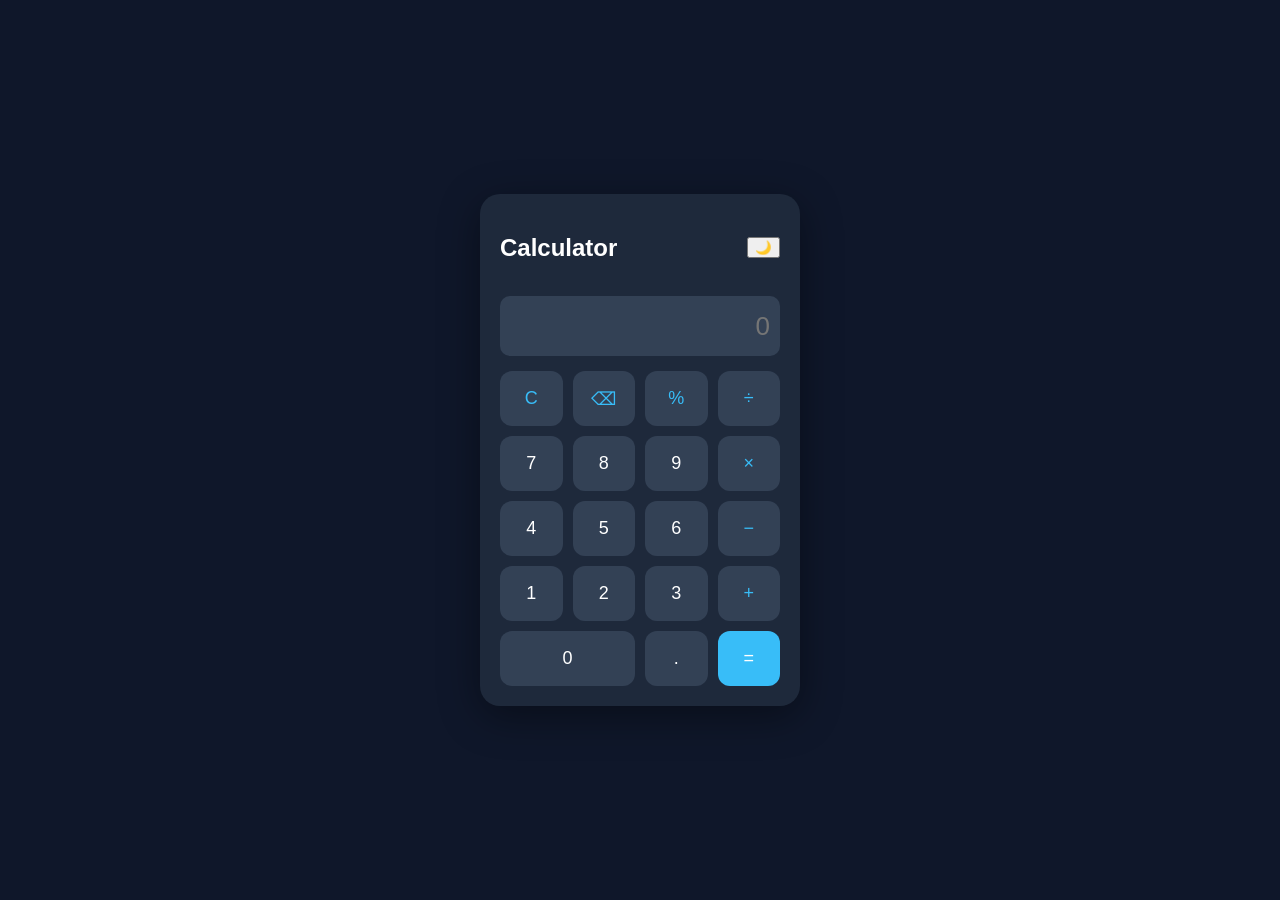
<file: CALCULATOR/index.html>
<!DOCTYPE html>
<html lang="en">
<head>
  <meta charset="UTF-8">
  <title>Modern Calculator</title>
  <link rel="stylesheet" href="style.css">
</head>
<body>

<div class="app">
  <div class="calculator">

    <div class="top">
      <h2>Calculator</h2>
      <button id="themeToggle">🌙</button>
    </div>

    <input type="text" id="display" placeholder="0" disabled>

    <div class="buttons">
      <button class="btn op" onclick="clearDisplay()">C</button>
      <button class="btn op" onclick="deleteLast()">⌫</button>
      <button class="btn op" onclick="append('%')">%</button>
      <button class="btn op" onclick="append('/')">÷</button>

      <button class="btn" onclick="append('7')">7</button>
      <button class="btn" onclick="append('8')">8</button>
      <button class="btn" onclick="append('9')">9</button>
      <button class="btn op" onclick="append('*')">×</button>

      <button class="btn" onclick="append('4')">4</button>
      <button class="btn" onclick="append('5')">5</button>
      <button class="btn" onclick="append('6')">6</button>
      <button class="btn op" onclick="append('-')">−</button>

      <button class="btn" onclick="append('1')">1</button>
      <button class="btn" onclick="append('2')">2</button>
      <button class="btn" onclick="append('3')">3</button>
      <button class="btn op" onclick="append('+')">+</button>

      <button class="btn zero" onclick="append('0')">0</button>
      <button class="btn" onclick="append('.')">.</button>
      <button class="btn equal" onclick="calculate()">=</button>
    </div>

  </div>
</div>

<script src="script.js"></script>
</body>
</html>
</file>
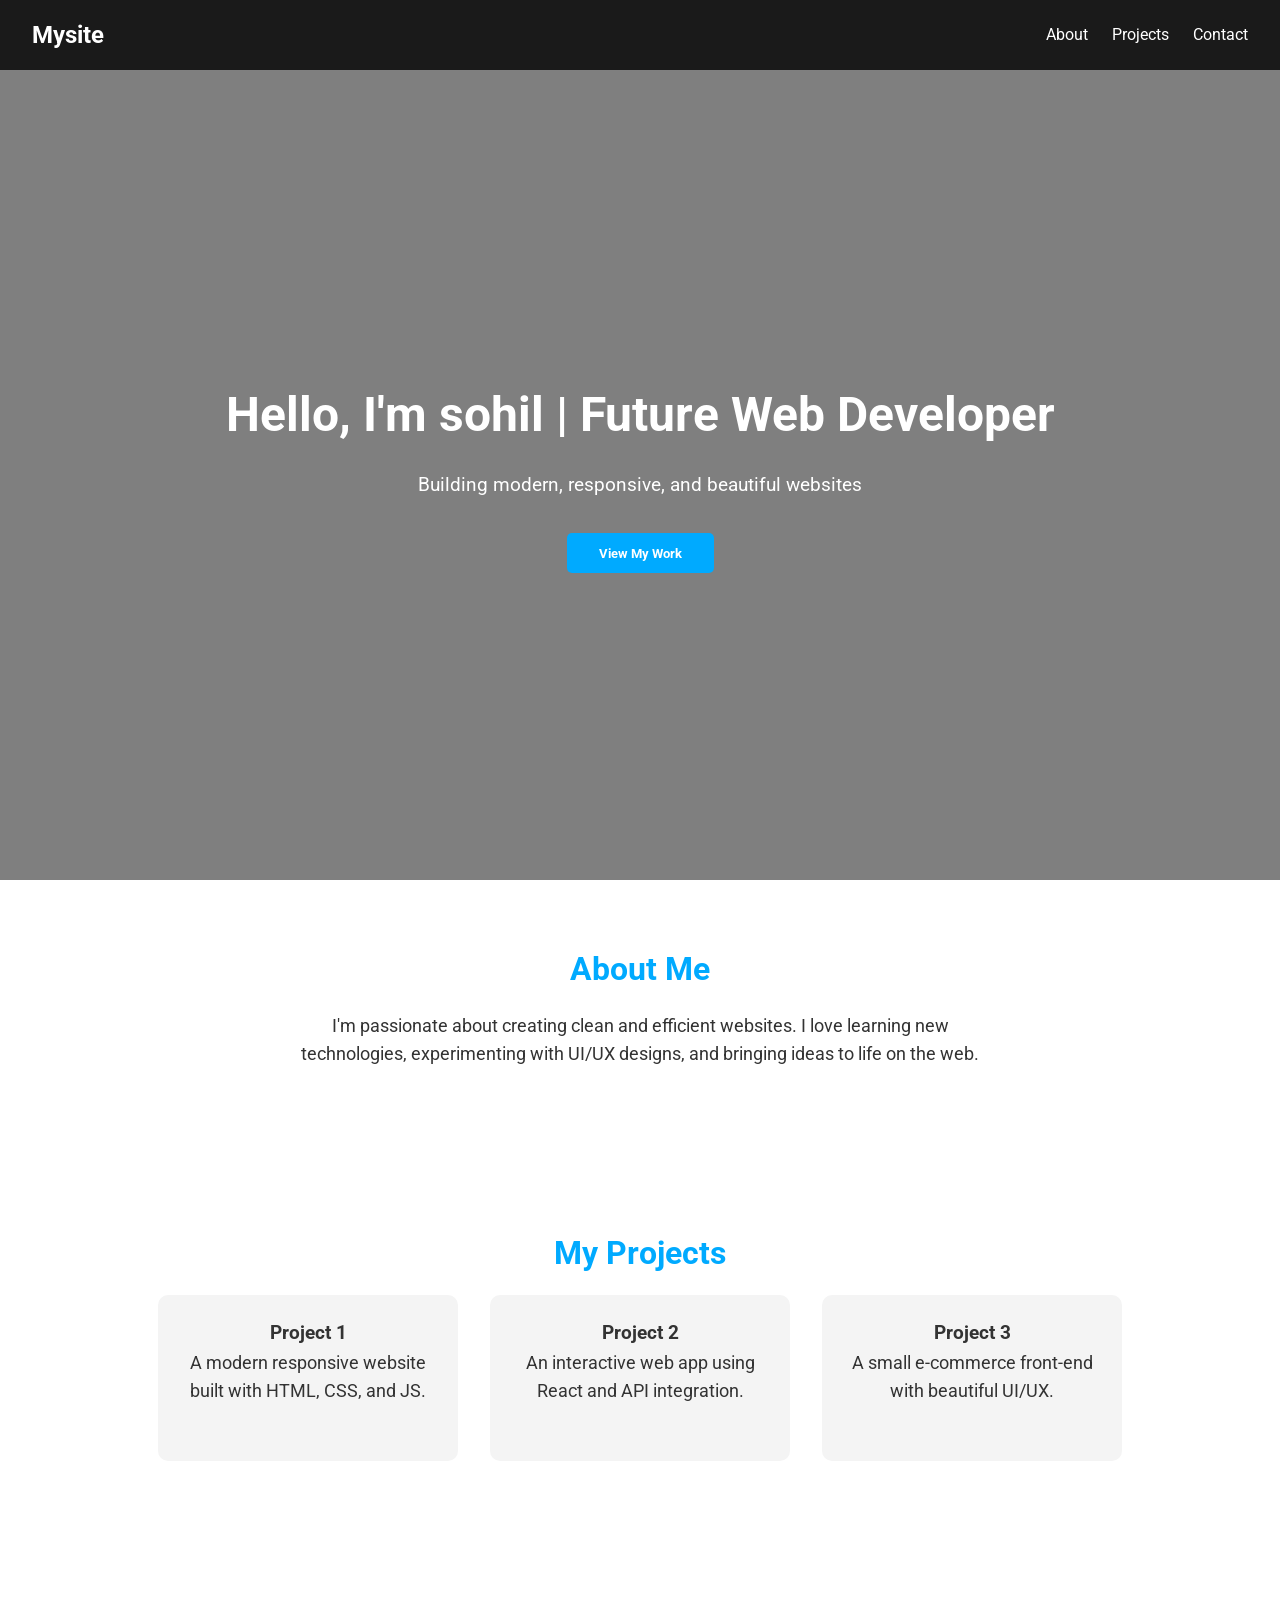
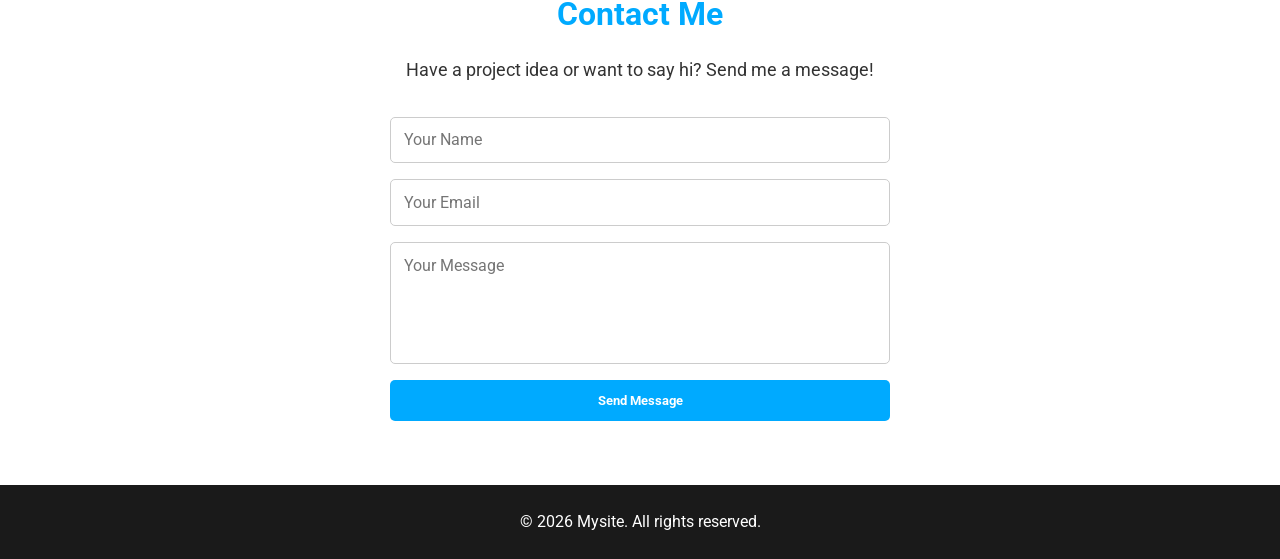
<file: LANDING PAGE/index.html>
<!DOCTYPE html>
<html lang="en">
<head>
  <meta charset="UTF-8">
  <meta name="viewport" content="width=device-width, initial-scale=1.0">
  <title>Mysite</title>
  <link href="https://fonts.googleapis.com/css2?family=Roboto:wght@400;700&display=swap" rel="stylesheet">
  <style>
    * {
      margin: 0;
      padding: 0;
      box-sizing: border-box;
      font-family: 'Roboto', sans-serif;
    }

    body {
      line-height: 1.6;
      color: #333;
    }

    a {
      text-decoration: none;
      color: inherit;
    }

    nav {
      display: flex;
      justify-content: space-between;
      align-items: center;
      padding: 1rem 2rem;
      background-color: #1a1a1a;
      color: #fff;
      position: sticky;
      top: 0;
      z-index: 1000;
    }

    nav .logo {
      font-size: 1.5rem;
      font-weight: bold;
    }

    nav ul {
      display: flex;
      gap: 1.5rem;
      list-style: none;
    }

    nav ul li:hover {
      color: #00aaff;
    }

    .hero {
      display: flex;
      flex-direction: column;
      justify-content: center;
      align-items: center;
      text-align: center;
      height: 90vh;
      background: linear-gradient(rgba(0,0,0,0.5), rgba(0,0,0,0.5)), url('https://source.unsplash.com/1600x900/?technology,coding') no-repeat center center/cover;
      color: #fff;
      padding: 0 1rem;
    }

    .hero h1 {
      font-size: 3rem;
      margin-bottom: 1rem;
    }

    .hero p {
      font-size: 1.2rem;
      margin-bottom: 2rem;
    }

    .hero .btn {
      padding: 0.8rem 2rem;
      background-color: #00aaff;
      color: #fff;
      border: none;
      border-radius: 5px;
      font-weight: bold;
      cursor: pointer;
      transition: background 0.3s;
    }

    .hero .btn:hover {
      background-color: #0077aa;
    }

    section {
      padding: 4rem 2rem;
      text-align: center;
    }

    section h2 {
      font-size: 2rem;
      margin-bottom: 1rem;
      color: #00aaff;
    }

    section p {
      max-width: 700px;
      margin: 0 auto 2rem;
      font-size: 1.1rem;
    }

    /* Projects */
    .projects {
      display: flex;
      flex-wrap: wrap;
      gap: 2rem;
      justify-content: center;
    }

    .project-card {
      background-color: #f4f4f4;
      padding: 1.5rem;
      border-radius: 10px;
      width: 300px;
      transition: transform 0.3s;
    }

    .project-card:hover {
      transform: translateY(-5px);
    }

    /* Contact Form */
    form {
      display: flex;
      flex-direction: column;
      gap: 1rem;
      max-width: 500px;
      margin: 0 auto;
    }

    form input, form textarea {
      padding: 0.8rem;
      border: 1px solid #ccc;
      border-radius: 5px;
      font-size: 1rem;
      resize: none;
    }

    form button {
      padding: 0.8rem;
      background-color: #00aaff;
      color: #fff;
      border: none;
      border-radius: 5px;
      font-weight: bold;
      cursor: pointer;
      transition: background 0.3s;
    }

    form button:hover {
      background-color: #0077aa;
    }

    footer {
      background-color: #1a1a1a;
      color: #fff;
      text-align: center;
      padding: 1.5rem;
    }

    @media (max-width: 768px) {
      .projects {
        flex-direction: column;
        align-items: center;
      }
    }
  </style>
</head>
<body>

  <!-- Navbar -->
  <nav>
    <div class="logo">Mysite</div>
    <ul>
      <li><a href="#about">About</a></li>
      <li><a href="#projects">Projects</a></li>
      <li><a href="#contact">Contact</a></li>
    </ul>
  </nav>

  <!-- Hero Section -->
  <section class="hero">
    <h1>Hello, I'm sohil | Future Web Developer</h1>
    <p>Building modern, responsive, and beautiful websites</p>
    <button class="btn">View My Work</button>
  </section>

  <!-- About Section -->
  <section id="about">
    <h2>About Me</h2>
    <p>
      I'm passionate about creating clean and efficient websites. I love learning new technologies, experimenting with UI/UX designs, and bringing ideas to life on the web.
    </p>
  </section>

  <!-- Projects Section -->
  <section id="projects">
    <h2>My Projects</h2>
    <div class="projects">
      <div class="project-card">
        <h3>Project 1</h3>
        <p>A modern responsive website built with HTML, CSS, and JS.</p>
      </div>
      <div class="project-card">
        <h3>Project 2</h3>
        <p>An interactive web app using React and API integration.</p>
      </div>
      <div class="project-card">
        <h3>Project 3</h3>
        <p>A small e-commerce front-end with beautiful UI/UX.</p>
      </div>
    </div>
  </section>

  <!-- Contact Section -->
  <section id="contact">
    <h2>Contact Me</h2>
    <p>Have a project idea or want to say hi? Send me a message!</p>
    <form action="#" method="POST">
      <input type="text" name="name" placeholder="Your Name" required>
      <input type="email" name="email" placeholder="Your Email" required>
      <textarea name="message" rows="5" placeholder="Your Message" required></textarea>
      <button type="submit">Send Message</button>
    </form>
  </section>

  <footer>
    &copy; 2026 Mysite. All rights reserved.
  </footer>

</body>
</html>
</file>
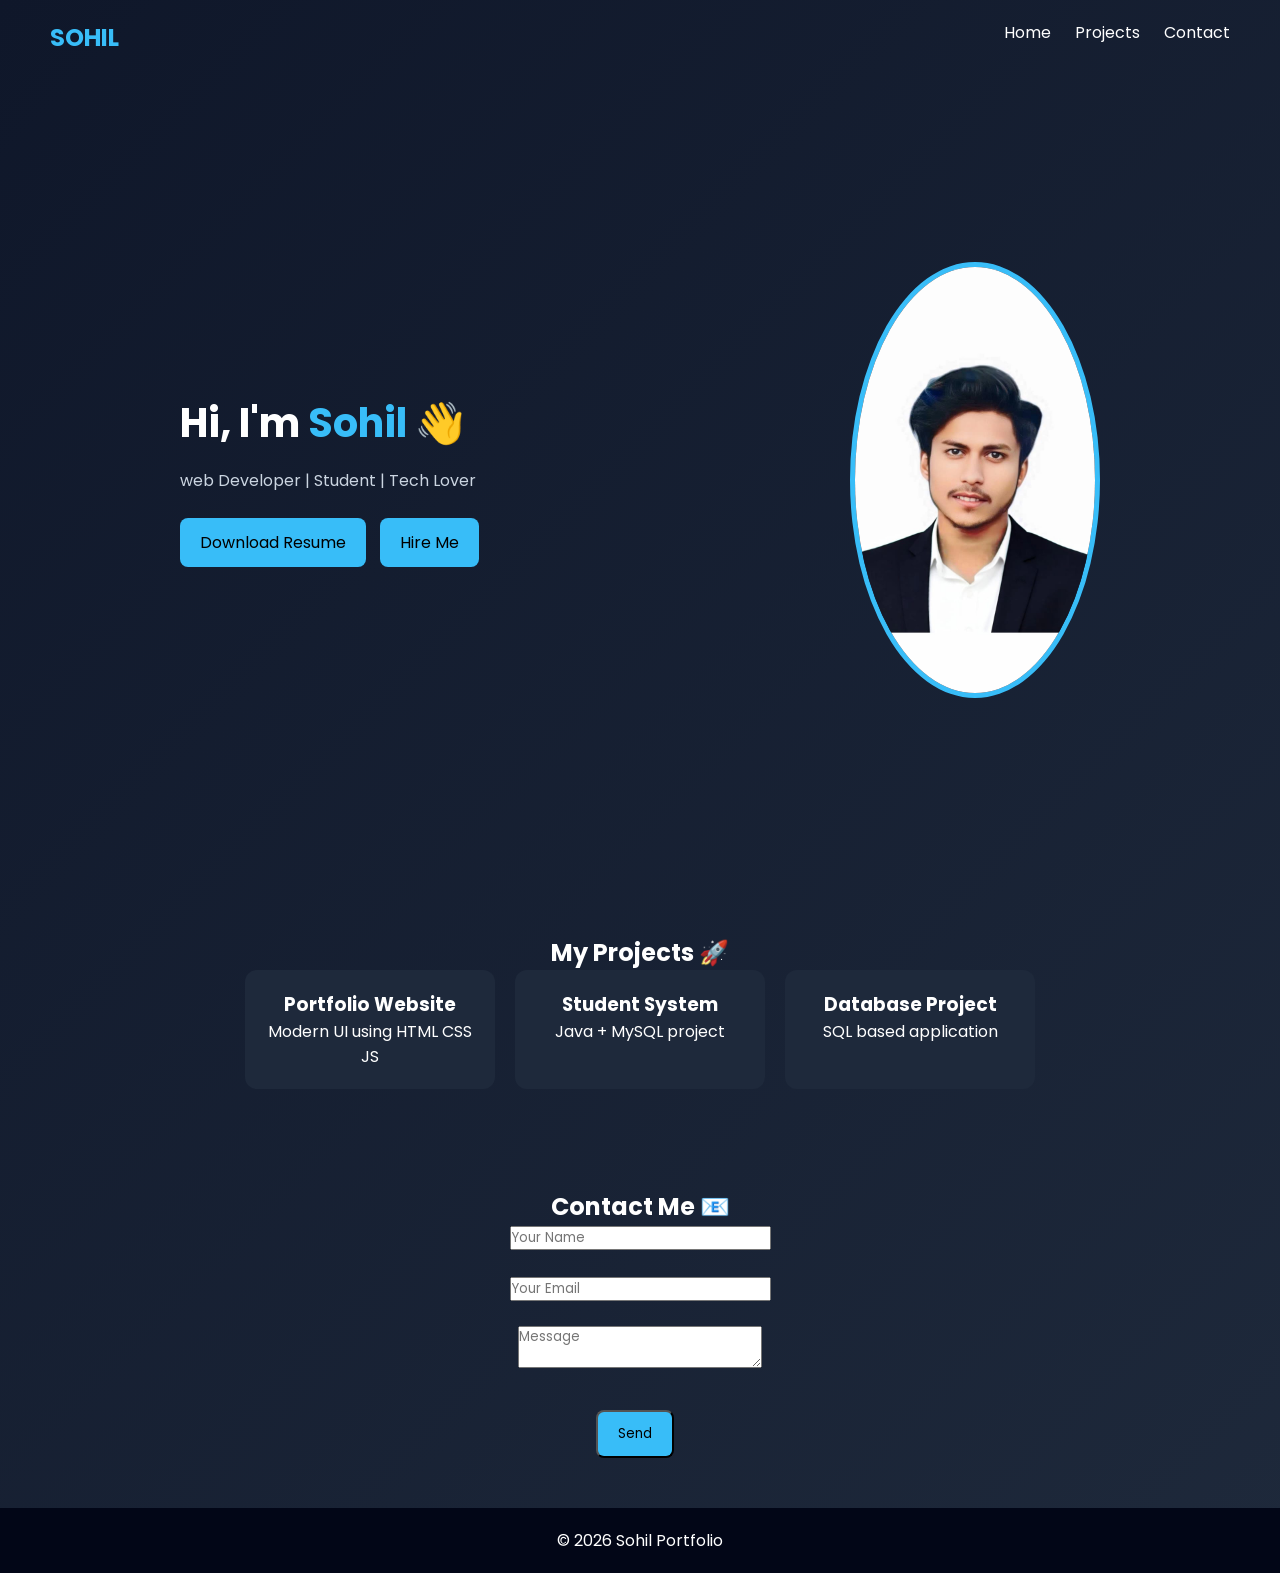
<file: MY PORTFOLIO/index.html>
<!DOCTYPE html>
<html lang="en">
<head>
<meta charset="UTF-8">
<meta name="viewport" content="width=device-width, initial-scale=1.0">
<title>Sohil Portfolio</title>

<!-- Google Font -->
<link href="https://fonts.googleapis.com/css2?family=Poppins:wght@300;600&display=swap" rel="stylesheet">

<style>
* {
  margin: 0;
  padding: 0;
  box-sizing: border-box;
  font-family: 'Poppins', sans-serif;
}

body {
  background: linear-gradient(135deg, #0f172a, #1e293b);
  color: white;
}

/* Navbar */
nav {
  display: flex;
  justify-content: space-between;
  padding: 20px 50px;
}

nav h2 {
  color: #38bdf8;
}

nav a {
  color: white;
  text-decoration: none;
  margin-left: 20px;
}

/* Hero Section */
.hero {
  display: flex;
  align-items: center;
  justify-content: space-around;
  height: 90vh;
  flex-wrap: wrap;
}

.hero-text {
  max-width: 500px;
}

.hero-text h1 {
  font-size: 40px;
}

.hero-text span {
  color: #38bdf8;
}

.hero-text p {
  margin: 15px 0;
  color: #cbd5e1;
}

/* Buttons */
.btn {
  display: inline-block;
  padding: 12px 20px;
  margin: 10px 10px 0 0;
  background: #38bdf8;
  color: black;
  border-radius: 8px;
  text-decoration: none;
  transition: 0.3s;
}

.btn:hover {
  background: #0ea5e9;
  color: white;
}

/* Image */
.hero img {
  width: 250px;
  border-radius: 50%;
  border: 5px solid #38bdf8;
  animation: float 3s ease-in-out infinite;
}

@keyframes float {
  0% { transform: translateY(0px); }
  50% { transform: translateY(-15px); }
  100% { transform: translateY(0px); }
}

/* Section */
section {
  padding: 50px;
  text-align: center;
}

/* Projects */
.projects {
  display: flex;
  justify-content: center;
  flex-wrap: wrap;
  gap: 20px;
}

.card {
  background: #1e293b;
  padding: 20px;
  width: 250px;
  border-radius: 12px;
  transition: 0.3s;
}

.card:hover {
  transform: translateY(-10px);
  box-shadow: 0 0 15px #38bdf8;
}

/* Footer */
footer {
  text-align: center;
  padding: 20px;
  background: #020617;
}
</style>
</head>

<body>

<!-- Navbar -->
<nav>
  <h2>SOHIL</h2>
  <div>
    <a href="#">Home</a>
    <a href="#projects">Projects</a>
    <a href="#contact">Contact</a>
  </div>
</nav>

<!-- Hero -->
<div class="hero">
  
  <div class="hero-text">
    <h1>Hi, I'm <span>Sohil 👋</span></h1>
    <p> web Developer | Student | Tech Lover</p>

    <!-- Resume Button -->
    <a href="sohil resume.pdf" download class="btn">Download Resume</a>

    <!-- Contact Button -->
    <a href="#contact" class="btn">Hire Me</a>
  </div>

  <!-- Profile Image -->
  <img src="sohil.jpg.jpeg">

</div>

<!-- Projects -->
<section id="projects">
  <h2>My Projects 🚀</h2>

  <div class="projects">
    <div class="card">
      <h3>Portfolio Website</h3>
      <p>Modern UI using HTML CSS JS</p>
    </div>

    <div class="card">
      <h3>Student System</h3>
      <p>Java + MySQL project</p>
    </div>

    <div class="card">
      <h3>Database Project</h3>
      <p>SQL based application</p>
    </div>
  </div>
</section>

<!-- Contact -->
<section id="contact">
  <h2>Contact Me 📧</h2>

  <input type="text" placeholder="Your Name"><br><br>
  <input type="email" placeholder="Your Email"><br><br>
  <textarea placeholder="Message"></textarea><br><br>

  <button class="btn">Send</button>
</section>

<!-- Footer -->
<footer>
  <p>© 2026 Sohil Portfolio</p>
</footer>

</body>
</html>
</file>
<file: CALCULATOR/style.css>
:root {
  --bg: #0f172a;
  --card: #1e293b;
  --btn: #334155;
  --text: #ffffff;
  --accent: #38bdf8;
}

.light {
  --bg: #f1f5f9;
  --card: #ffffff;
  --btn: #e2e8f0;
  --text: #000;
  --accent: #0ea5e9;
}

* {
  box-sizing: border-box;
  font-family: 'Segoe UI', sans-serif;
}

body {
  margin: 0;
  height: 100vh;
  background: var(--bg);
  display: flex;
  justify-content: center;
  align-items: center;
}

.calculator {
  width: 320px;
  background: var(--card);
  padding: 20px;
  border-radius: 20px;
  box-shadow: 0 10px 40px rgba(0,0,0,0.4);
}

.top {
  display: flex;
  justify-content: space-between;
  align-items: center;
  color: var(--text);
}

#display {
  width: 100%;
  height: 60px;
  margin: 15px 0;
  border: none;
  border-radius: 10px;
  padding: 10px;
  font-size: 26px;
  text-align: right;
  background: var(--btn);
  color: var(--text);
}

.buttons {
  display: grid;
  grid-template-columns: repeat(4, 1fr);
  gap: 10px;
}

.btn {
  height: 55px;
  border: none;
  border-radius: 12px;
  background: var(--btn);
  color: var(--text);
  font-size: 18px;
  cursor: pointer;
  transition: 0.2s;
}

.btn:hover {
  transform: scale(1.05);
}

.op {
  color: var(--accent);
}

.equal {
  background: var(--accent);
  color: white;
}

.zero {
  grid-column: span 2;
}
</file>
